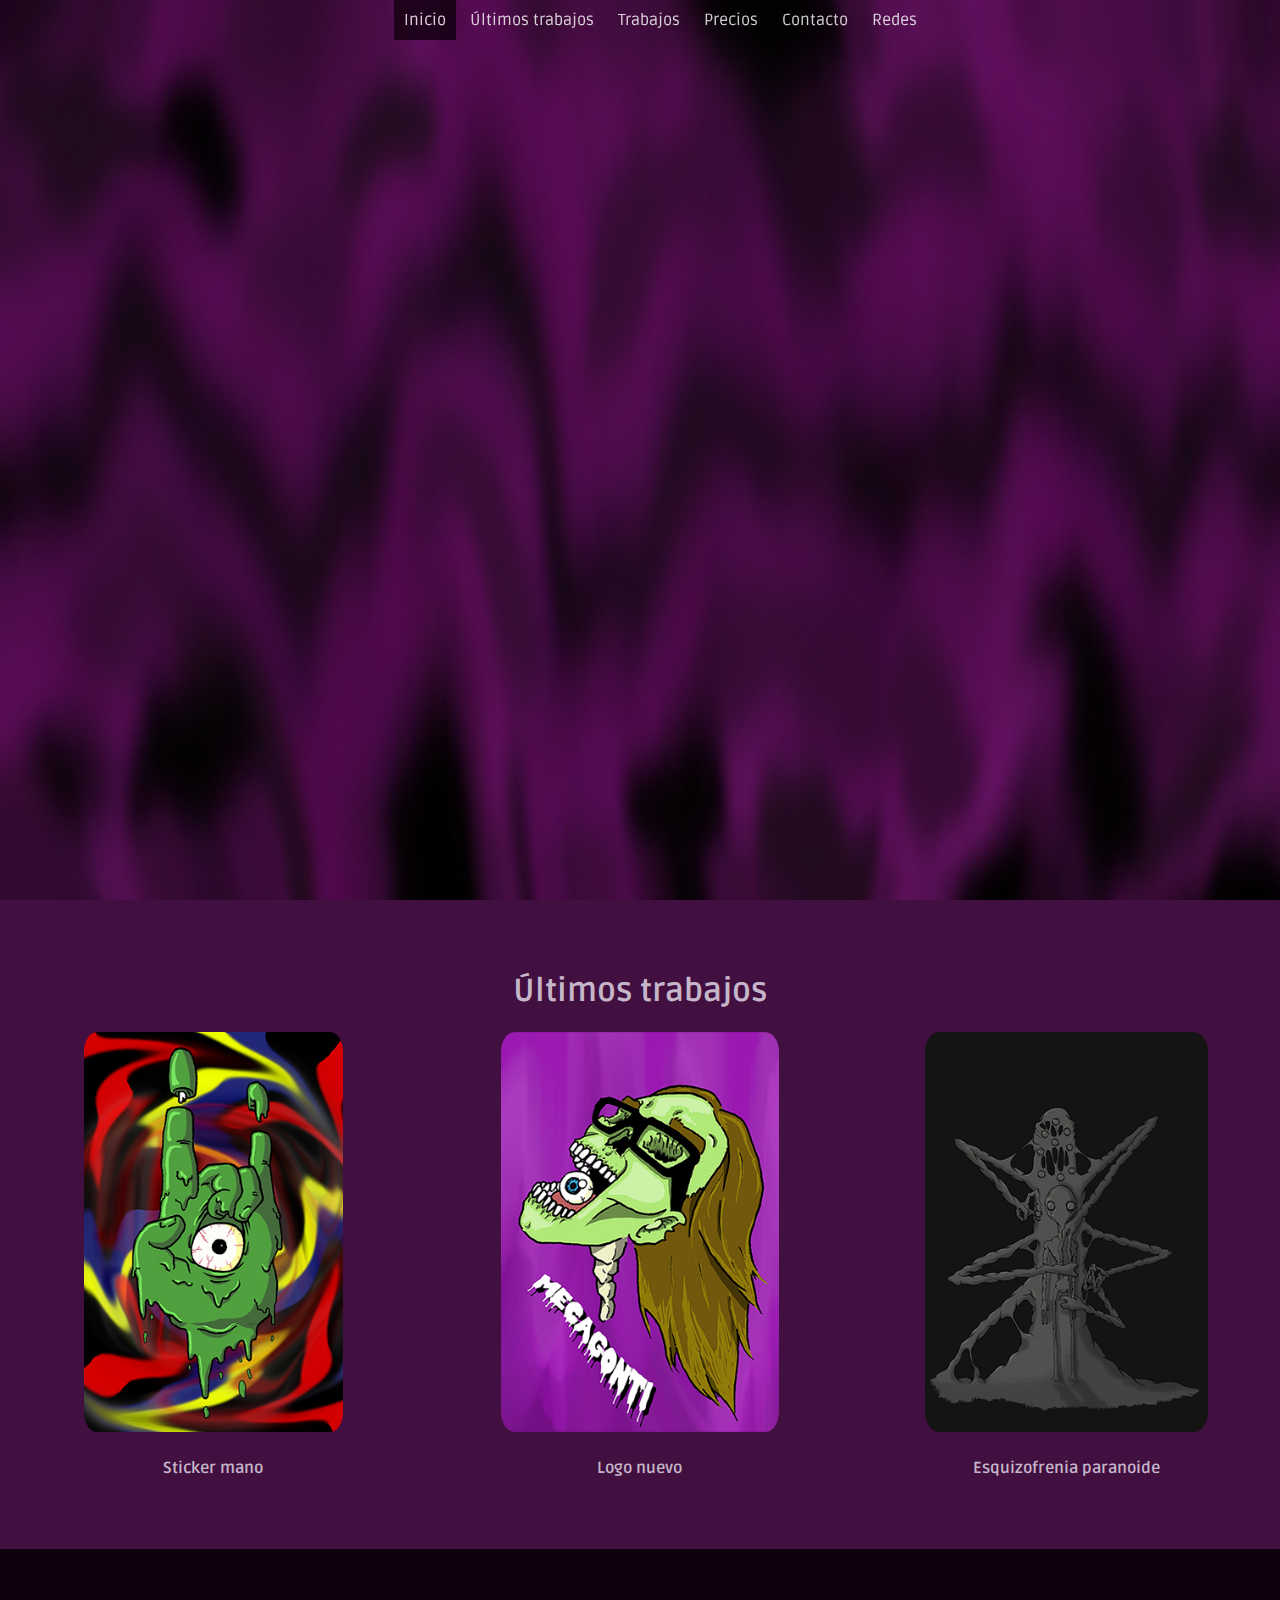
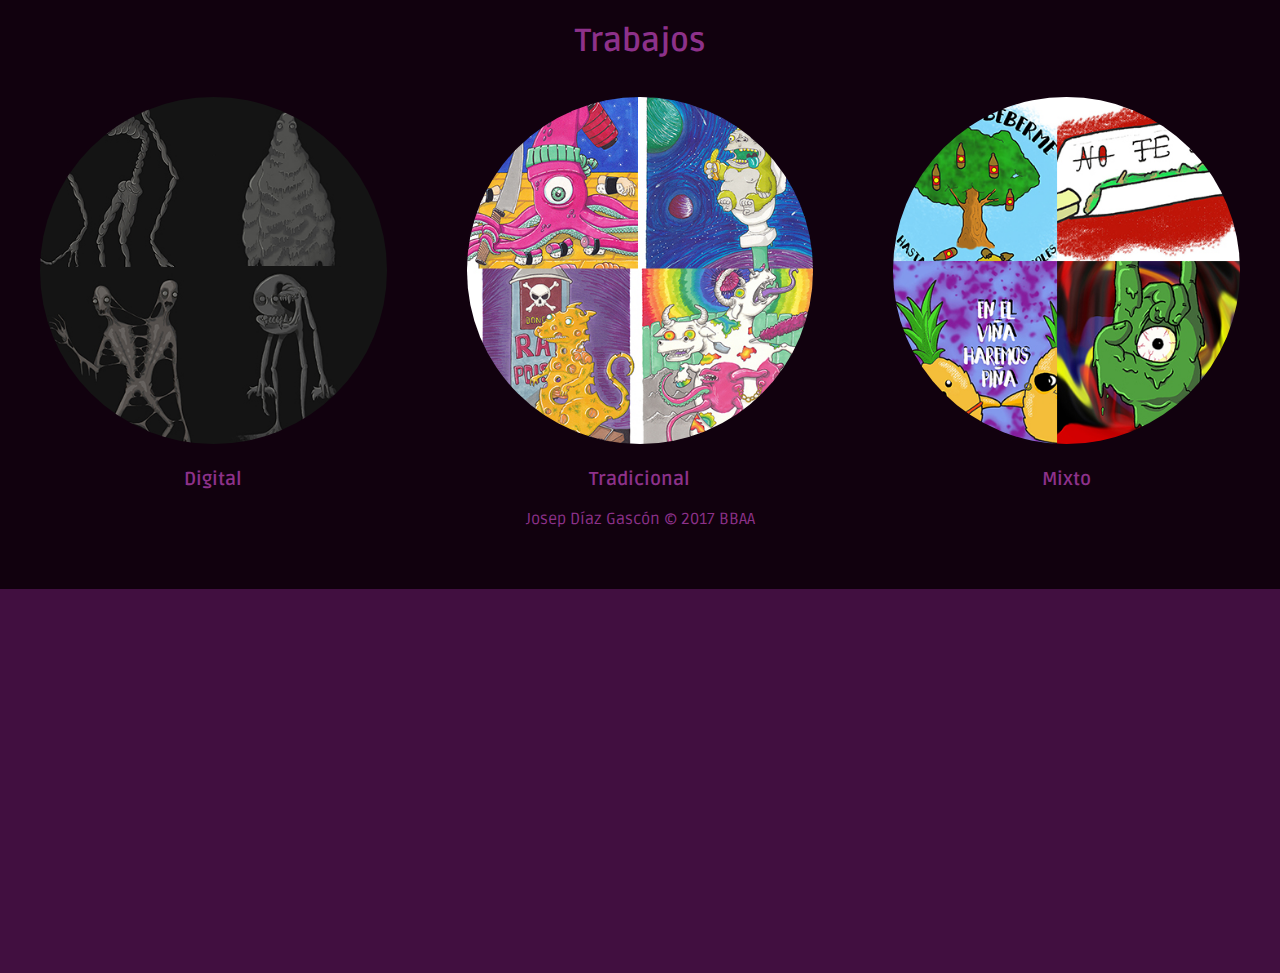
<file: index.html>
<!DOCTYPE html>
<html lang="en">
<head>
    <meta charset="UTF-8">

    <meta name="viewport" content="width=device-width, initial-scale=1.0">
    <meta http-equiv="X-UA-Compatible" content="ie=edge">
    <link rel="stylesheet" type="text/css" href="./styles/style.css">
    <link rel="stylesheet" type="text/css" href="./styles/grid.css">
    <link href="https://fonts.googleapis.com/css?family=Ruda" rel="stylesheet">
    <link href="./fonts/grime.ttf" rel="stylesheet">
    <title>Mecagonti</title>
</head>
<body>
    <header class="header">
        <h1 class="title">Mecagonti</h1>
            <img src="./imagenes/logo portada.png" alt="Foto fondo" class="logo">
        <!--<img src="./imagenes/fondo.jpg" alt="Foto fondo" class="title">-->
            <div id="fondo-animado" class="title-img"></div>
            <div id="fondo-animado" class="title-imagen"></div>
            <body style="background-color:var(--back-text-color)">
                
            </body>
    </header>

    <nav class="navegador"> 
        <ul class="navegador-lista">
            <li class="navegador-item activo">
                <a href="#">Inicio</a>
            </li>
            <li class="navegador-item">
                <a href="#ultimostrabajos">Últimos trabajos</a>
            </li>
            <li class="navegador-item">
                <a href="#trabajos">Trabajos</a>
            </li>
            <li class="navegador-item">
                <a href="precios.html">Precios</a>
            </li>
            <li class="navegador-item">
                <a href="contacto.html">Contacto</a>
            </li>
            <li class="navegador-item">
                <a href="https://twitter.com/mecagonti">Redes</a>
            </li>

        </ul>
    </nav>

    <main class="container">
        <section id="ultimostrabajos" class="ultimos-trabajos clearfix section-container">
            <h1><center>Últimos trabajos</center></h1>
            <div class="lastwork1">
                <div class="col-4">
                    <center><img src="./imagenes/mixto/mano.jpg" alt="Sticker mano con ojo" height="400"><h4>Sticker mano</h4></center>
                    
                </div>
            </div>
            <div class="lastwork2">
                <div class="col-4">
                    <center><img src="./imagenes/mixto/logo.png" alt="Logo nuevo" height="400"><h4>Logo nuevo</h4></center>
                    
                </div>
            </div>
            <div class="lastwork3">
                <div class="col-4">
                    <center><img src="./imagenes/digital/esquizofrenia paranoide.jpg" alt="Esquizofrenia paranoide" height="400"><h4>Esquizofrenia paranoide</h4></center>  
                    
                </div>
            </div>
                
        </section>
     </main>   
        <section id="trabajos" class="work section-reverse section-container">
            <h1><center>Trabajos</center></h1>
            <div class="row-container"></div>
                <div class="digital">
                    <div class="col-4">
                        <article> 

                            <figure>
                                <center><a href="Digital.html"><img src="./imagenes/digital.jpg" alt="Digital"></a></center>
                                <h3><center>Digital</center></h3>
                            
                            
                                <!--digital-->
                            <figcaption>
                        </article> 
                    </div>
            
                <div class="tradicional">
                    <div class="col-4">
                        <article>
                            <figure>
                                <center><a href="Tradicional.html"><img src="./imagenes/tradicional/tradicional.jpg" alt="Tradicional"></a></center>
                                <h3><center>Tradicional</center></h3>
                                <!--tradicional-->
                            
                            </figure>
                        </article>
                    </div>
            
                <div class="mixto">
                    <div class="col-4">
                        <article>
                            <figure>
                                <center><a href="Mixto.html"><img src="./imagenes/mixto.jpg" alt="Mixto"></a></center>
                                <h3><center>Mixto</center></h3>
                            <!--mixto-->
                            
                            </figure>
                        </article>
                    </div>
                </div>
            </div>
            
        </div>
        

        

    

    <footer class="footer">
            <center>Josep Díaz Gascón &copy; 2017 BBAA</center>
    </footer>
</body>
</html>
</file>
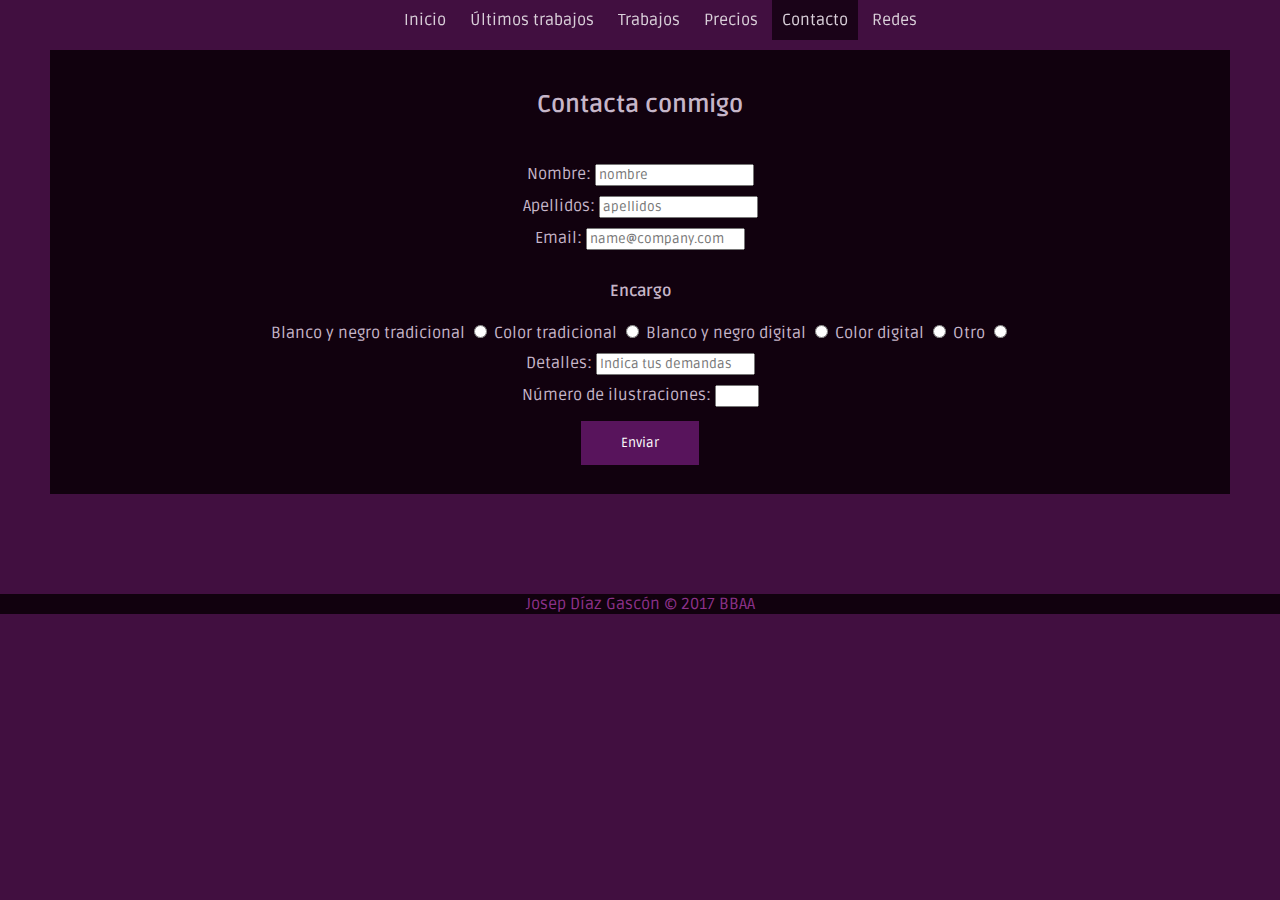
<file: contacto.html>
<!DOCTYPE html>
<html lang="en">
<head>
    <meta charset="UTF-8">
    <meta name="viewport" content="width=device-width, initial-scale=1.0">
    <meta http-equiv="X-UA-Compatible" content="ie=edge">
    <link rel="stylesheet" type="text/css" href="./styles/style.css">
    <link rel="stylesheet" type="text/css" href="./styles/grid.css">
    <link href="https://fonts.googleapis.com/css?family=Ruda" rel="stylesheet">
    <title>Contacto</title>
    
    </script>
</head>
<body>
        <body style="background-color:var(--back-text-color)">
                
            </body>
    <nav class="navegador"> 
            <ul class="navegador-lista">
                <li class="navegador-item">
                    <a href="index.html">Inicio</a>
                </li>
                <li class="navegador-item">
                     <a href="index.html#ultimostrabajos">Últimos trabajos</a>
                </li>
                <li class="navegador-item">
                    <a href="index.html#trabajos">Trabajos</a>
                </li>
                <li class="navegador-item">
                    <a href="precios.html">Precios</a>
                </li>
                <li class="navegador-item activo">
                    <a href="contacto.html">Contacto</a>
                </li>
                <li class="navegador-item">
                    <a href="https://twitter.com/mecagonti">Redes</a>
                </li>
        
            </ul>
    </nav>

    <main>
        <section class="contact ">
            <center><h2>Contacta conmigo</h2></center>
            <div class="row">

    
                    <div class="form"></div>
                        <form name="contacto" method="get">
                            <div class="form-row">
                                <label for="nombre">Nombre:</label>
                                <input type="text" id="nombre" name="nombre" placeholder="nombre" required>

                                
                            </div>
                            <div class="form-row">
                            <label for="apellidos">Apellidos:</label>
                                <input type="apellidos" id="apellidos" name="apellidos" placeholder="apellidos" required>
                            </div>
                            <div class="form-row">
                                    <label for="email">Email:</label>
                                    <input type="email" id="email" name="email" placeholder="name@company.com" pattern="[a-z0-9._%+-]+@[a-z0-9.-]+\.[a-z]{2,4}$" required>
                                </div>
                            
                            <div class="form-row">
                                <h4>Encargo</h4>
                                <label for="tipo_dibujo_1">Blanco y negro tradicional</label>
                                <input type="radio" id="tipo_dibujo_1" name="tipo-dibujo" value="Blanco y negro tradicional" required>

                                <label for="tipo_dibujo_2">Color tradicional</label>
                                <input type="radio" id="tipo_dibujo_2" name="tipo-dibujo" value="Color tradicional" required>

                                <label for="tipo_dibujo_3">Blanco y negro digital</label>
                                <input type="radio" id="tipo_dibujo_3" name="tipo-dibujo" value="Blanco y negro digital" required>

                                <label for="tipo_dibujo_4">Color digital</label>
                                <input type="radio" id="tipo_dibujo_4" name="tipo-dibujo" value="Color digital" required>

                                <label for="tipo_dibujo_5">Otro</label>
                                <input type="radio" id="tipo_dibujo_5" name="tipo-dibujo" value="Otro" required>



                            </div>
                            <div class="form-row">
                                    <label for="detalles">Detalles:</label>
                                    <input type="detalles" id="detalles" name="detalles" placeholder="Indica tus demandas" pattern="[a-z0-9._%+-]+@[a-z0-9.-]+\.[a-z]{2,4}$">
                            </div>
                            <div class="form-row">
                                <label for="obras">Número de ilustraciones:</label>
                                <input type="number" id="obras" name="obras" min="1" max="50" required>
                            </div>
                            <div class="form-row">
                                <button type="submit" id="enviar">Enviar</button>
                            </div>
                        
                        </form>
                    </section>
                    </div>
                </div>
            
    </main>


    <footer class="footer">
            <center>Josep Díaz Gascón &copy; 2017 BBAA</center>
    </footer>

    


        
</body>

</html>
</file>
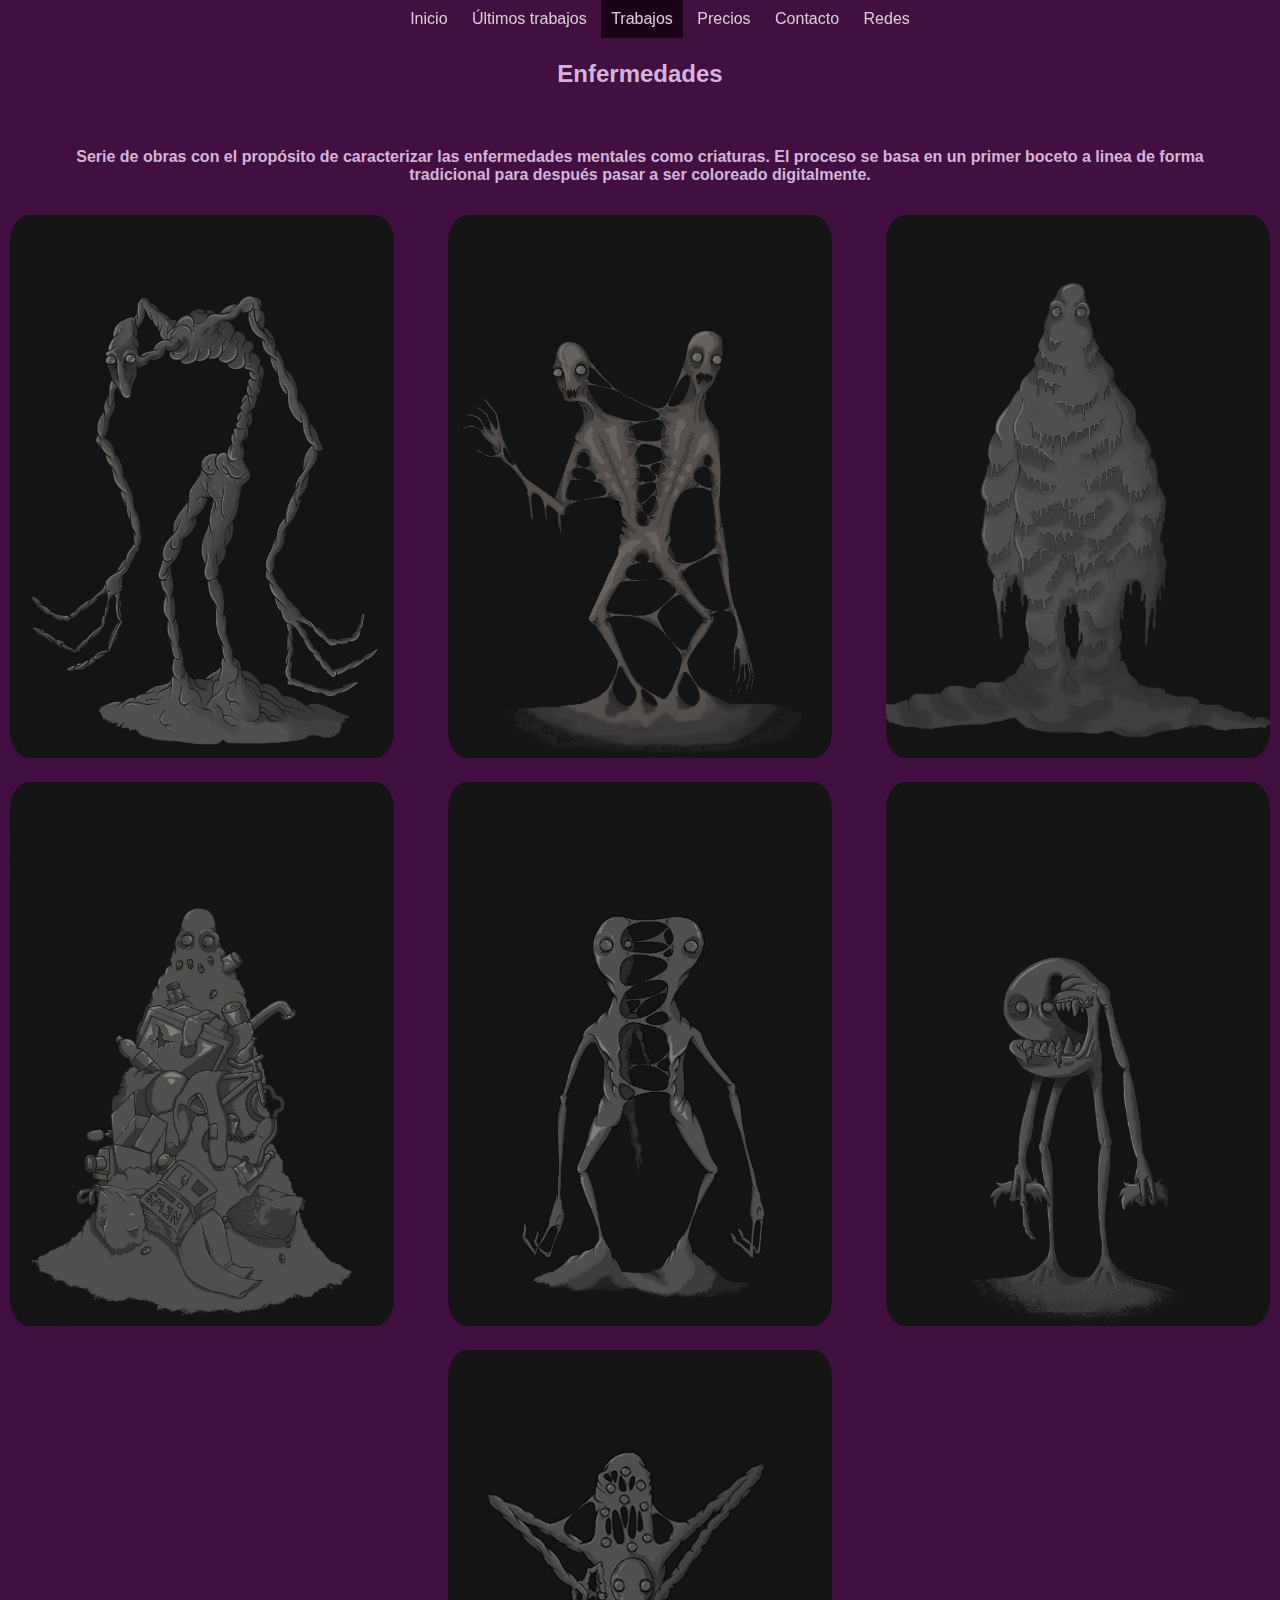
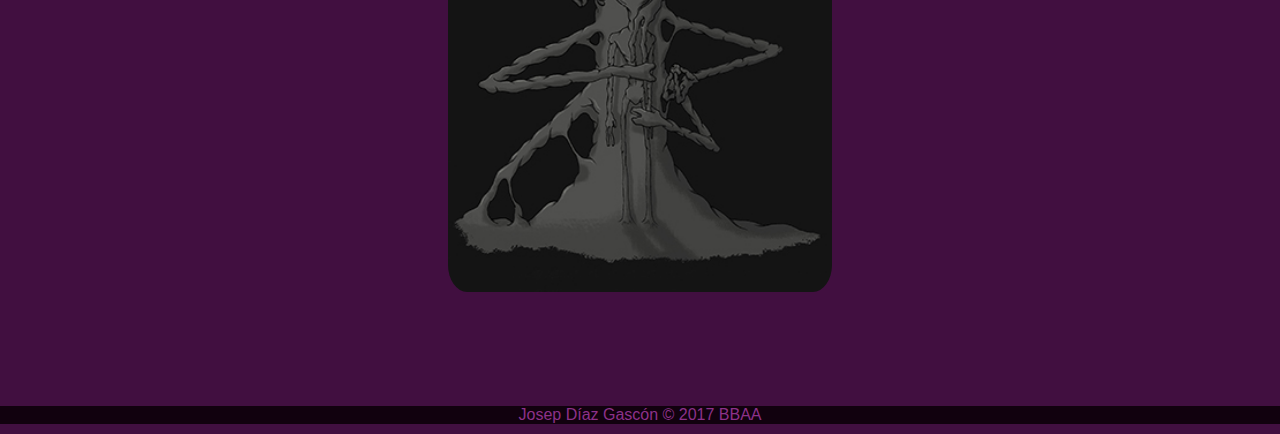
<file: digital.html>
<!DOCTYPE html>
<html lang="en">
<head>
    <meta charset="UTF-8">
    <meta name="viewport" content="width=device-width, initial-scale=1.0">
    <meta http-equiv="X-UA-Compatible" content="ie=edge">
    <link rel="stylesheet" type="text/css" href="./styles/style.css">
    

    <title>Digital</title>
</head>
<body>
        <body style="background-color: var(--back-text-color)">
                
            </body>
    <nav class="navegador"> 
        <ul class="navegador-lista">
            <li class="navegador-item">
                <a href="index.html">Inicio</a>
            </li>
            <li class="navegador-item">
                <a href="index.html#ultimostrabajos">Últimos trabajos</a>
            </li>
            <li class="navegador-item activo">
                <a href="index.html#trabajos">Trabajos</a>
            </li>
            <li class="navegador-item">
                <a href="precios.html">Precios</a>
            </li>
            <li class="navegador-item">
                <a href="contacto.html">Contacto</a>
            </li>
            <li class="navegador-item">
                <a href="https://twitter.com/mecagonti">Redes</a>
            </li>

        </ul>
    </nav>


    <main class="container">
        <div class="titulo"><center><h2>Enfermedades</h2></center></div>
        <div class="titulo"><center><h4>Serie de obras con el propósito de caracterizar las enfermedades mentales como criaturas.
            El proceso se basa en un primer boceto a linea de forma tradicional para después pasar a ser coloreado digitalmente.</h4></center></div>
        <div class="digitalfotos">
        <div class="row-container">
            <div class="anor">
                <div class="col-4">
                    <center><img src="./imagenes/digital/anorexia.jpg" width="30%" alt="Anorexia."></center>
                </div>
            </div>
            <div class="depre">
                <div class="col-4">
                    <center><img src="./imagenes/digital/depresion.jpg" width="30%" alt="Depresión."></center>
                </div>
            </div>
            <div class="bipo">
                <div class="col-4">
                    <center><img src="./imagenes/digital/Bipolaridad.jpg" width="30%" alt="Transtorno bipolar."></center>
                </div>
            </div>
            <div class="trico">
                <div class="col-4">
                    <center><img src="./imagenes/digital/tricotilomania.jpg" width="30%" alt="Tricotilomanía."></center>
                </div>
            </div>
            <div class="dio">
                <div class="col-4">
                    <center><img src="./imagenes/digital/diogenes.jpg" width="30%" alt="Síndrome de Diógenes."></center>
                </div>
            </div>
            <div class="sin">
                <div class="col-4">
                    <center><img src="./imagenes/digital/sindrome de cotard.jpg" width="30%" alt="Síndrome de Cotard."></center>
                </div>
            </div>

            <div class="esq">
                <div class="col-4">
                    <center><img src="./imagenes/digital/esquizofrenia paranoide.jpg" width="30%" alt="Esquizofrenia paranoide."></center>
                </div>    
            </div>

            </div>
         </div>   
    
        </main> 
        <footer class="footer">
                <center>Josep Díaz Gascón &copy; 2017 BBAA</center>
        </footer>
</body>
</html>
</file>
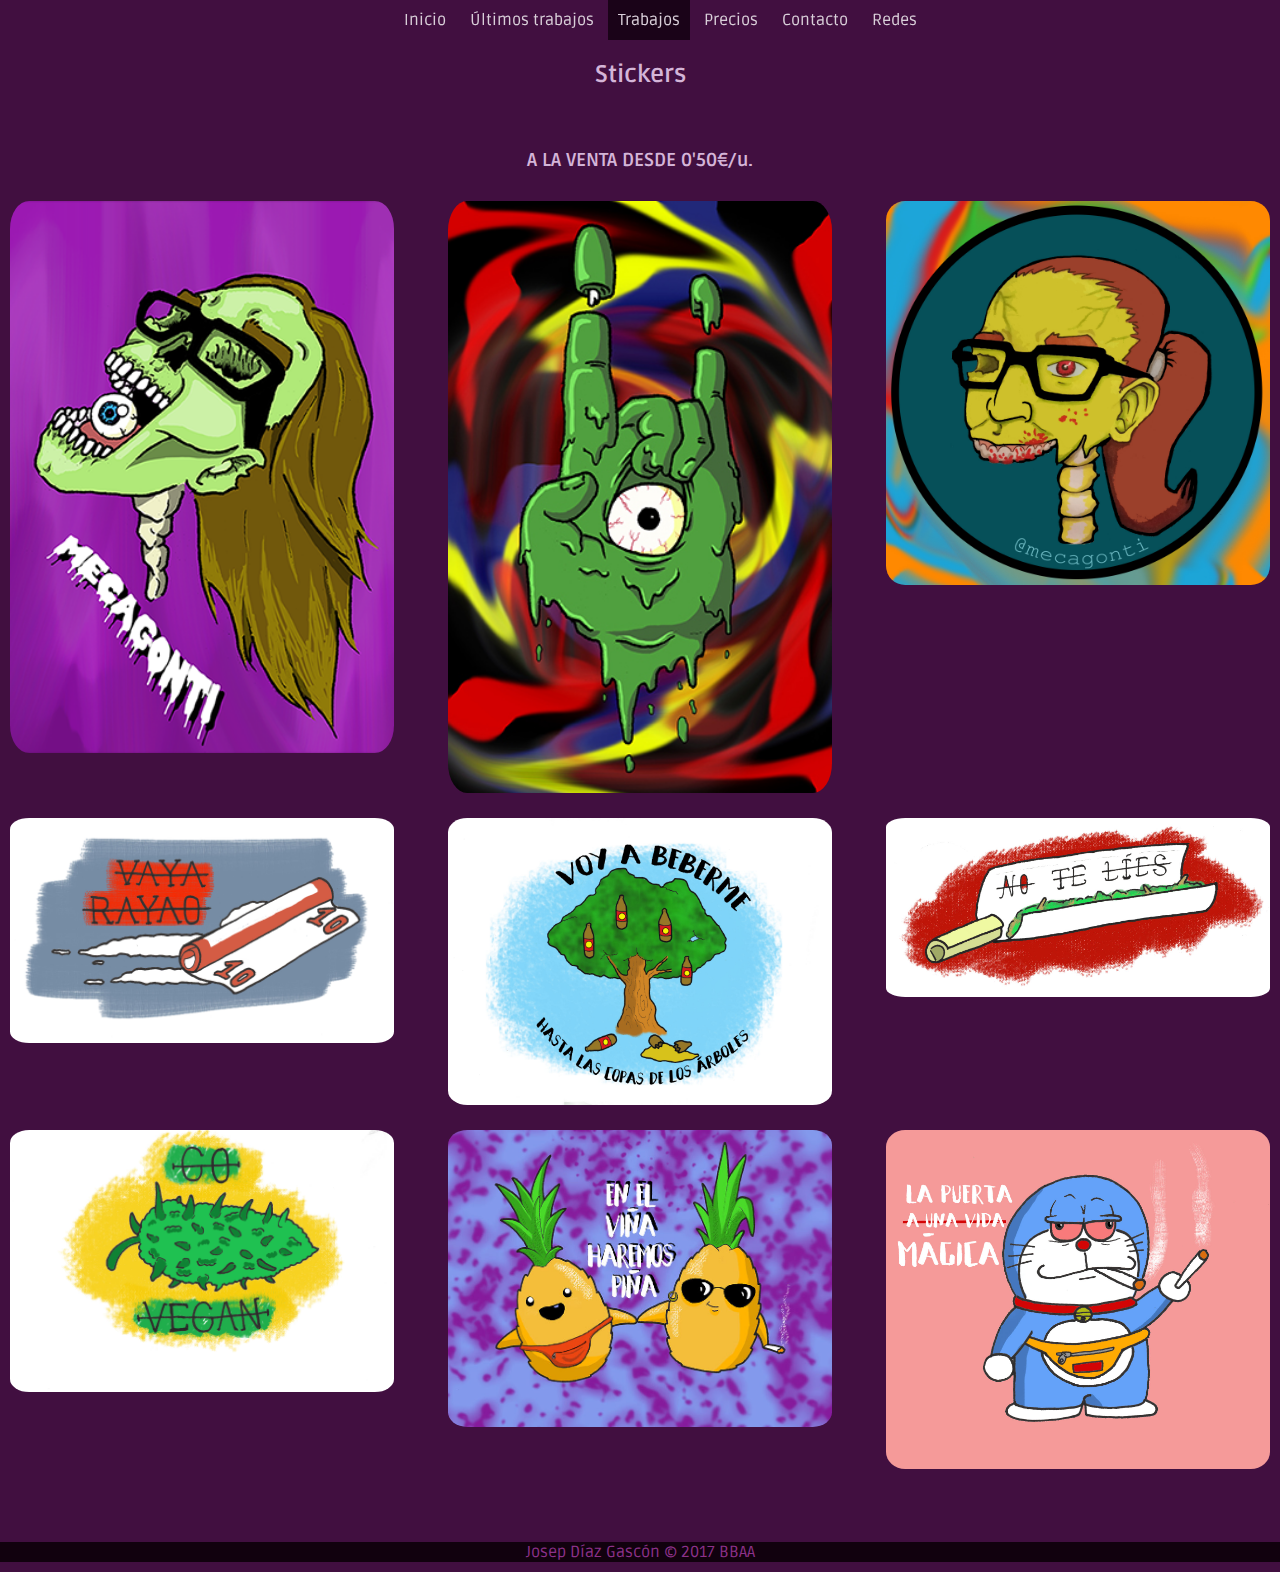
<file: mixto.html>
<!DOCTYPE html>
<html lang="en">
<head>
    <meta charset="UTF-8">
    <meta name="viewport" content="width=device-width, initial-scale=1.0">
    <meta http-equiv="X-UA-Compatible" content="ie=edge">
    <title>Mixto</title>
    <link rel="stylesheet" type="text/css" href="./styles/style.css">
    <link href="https://fonts.googleapis.com/css?family=Ruda" rel="stylesheet">
    <body style="background-color:var(--back-text-color)">
        
    </body>
</head>
<body>
    <nav class="navegador"> 
        <ul class="navegador-lista">
            <li class="navegador-item">
                <a href="index.html">Inicio</a>
            </li>
            <li class="navegador-item">
                <a href="index.html#ultimostrabajos">Últimos trabajos</a>
            </li>
            <li class="navegador-item activo">
                <a href="index.html#trabajos">Trabajos</a>
            </li>
            <li class="navegador-item">
                <a href="precios.html">Precios</a>
            </li>
            <li class="navegador-item">
                <a href="contacto.html">Contacto</a>
            </li>
            <li class="navegador-item">
                <a href="https://twitter.com/mecagonti">Redes</a>
            </li>

        </ul>
    </nav>

    <main class="container">
            <div class="titulo"><center><h2>Stickers</h2></center></div>
           
            <div class="titulo"><center><h3>A LA VENTA DESDE 0'50€/u.</h3></center></div>
            <div class="digitalfotos">
            <div class="row-container">
                <div class="anor">
                    <div class="col-4">
                        <center><img src="./imagenes/mixto/logo.png" width="30%" alt="Anorexia."></center>
                    </div>
                </div>
                <div class="depre">
                    <div class="col-4">
                        <center><img src="./imagenes/mixto/logo2.jpg" width="30%" alt="Depresión."></center>
                    </div>
                </div>
                <div class="bipo">
                    <div class="col-4">
                        <center><img src="./imagenes/mixto/mano.jpg" width="30%" alt="Transtorno bipolar."></center>
                    </div>
                </div>
                <div class="trico">
                    <div class="col-4">
                        <center><img src="./imagenes/mixto/NOTELIES.jpg" width="30%" alt="Tricotilomanía."></center>
                    </div>
                </div>
                <div class="dio">
                    <div class="col-4">
                        <center><img src="./imagenes/mixto/vaya rayao.jpg" width="30%" alt="Síndrome de Diógenes."></center>
                    </div>
                </div>
                <div class="sin">
                    <div class="col-4">
                        <center><img src="./imagenes/mixto/VOY A BEBERME.jpg" width="30%" alt="Síndrome de Cotard."></center>
                    </div>
                </div>
    
                <div class="veg">
                    <div class="col-4">
                        <center><img src="./imagenes/mixto/GOVEGAN.jpg" width="30%" alt="Esquizofrenia paranoide."></center>
                    </div>    
                </div>
    
                <div class="dora">
                    <div class="col-4">
                        <center><img src="./imagenes/mixto/DORAEMON.jpg" width="30%" alt="Esquizofrenia paranoide."></center>
                    </div>    
                </div>

                <div class="viva">
                        <div class="col-4">
                            <center><img src="./imagenes/mixto/VIÑApiña.jpg" width="30%" alt="Esquizofrenia paranoide."></center>
                        </div>    
                    </div>
            </div>
        </div>   
        
    </main> 
    <footer class="footer">
            <center>Josep Díaz Gascón &copy; 2017 BBAA</center>
    </footer>
</body>
</html>
</file>
<file: styles/style.css>
* {
    font-family: 'Ruda', sans-serif;
    box-sizing: border-box;
}

@font-face {
    font-family: grime;
    src: url(../fonts/grime.ttf);
}

body{
    margin: 0;
    padding: 0;
    --main-text-color: #8d318a;
    --secondary-text-color: #11010e;
    --back-text-color: #410f40;
}

.clearfix::after {
    content: " ";
    visibility: hidden; 
    display: block;
    height: 0;
    clear: both;
}

.navegador {
    background-color: #8d318b00;
    width: 100%;
    position: fixed;
    top: 0;
    z-index: 1;
    opacity: 0.4;
    transition: all 0.5s linear;
    text-align: center;

}

.navegador:hover {
    background-color: #8d318b00;
    width: 100%;
    position: fixed;
    top: 0;
    z-index: 1;
    opacity: 0.8;

}

.navegador > .navegador-lista {
    list-style-type: none;
    margin: 0px;
    float: top;
    font-size: 0px;
    text-align: center;

}

.navegador > .navegador-lista > .navegador-item {
    display: inline;
    font-size: 16px;

    

}

.navegador > .navegador-lista > .navegador-item a {
    padding: 10px;
    text-decoration: none;
    color: white;
    display: inline-block;
    transition: all 0.4s linear;

}

.navegador > .navegador-lista > .navegador-item.activo a {
    color: white;
    background-color: var(--secondary-text-color);
    
}

.navegador > .navegador-lista > .navegador-item a:hover {
    color: white;
    background-color: var(--secondary-text-color);
    
}

.header > .title-img {
    background-size:100% 100%;
    background-repeat: no-repeat;
    background-position: center center;
    background-image: url(../imagenes/fondo.jpg);
    height: 100vh;
    transition: background-size 6s;
    position: relative;
    z-index: 1;
    

}




.header > .title-img:hover {
    background-size: 300% 300%;
    position: relative;
    opacity: 1;

}

.header > .title-img:hover {
    background-size: 300% 300%;
    position: relative;
    

}

.header > .title {
    position: absolute;
    top: 45%;
    width: 100%;
    text-align: center;
    font-size: 130px;
    color: white;
    font-family: grime;
    animation: titleAnimation 2s forwards;
    animation-delay: 0s;
    visibility: hidden;
    z-index: 2;
}

.header > .logo {
    position: absolute;
    top: 20%;
    left: 50%;
    margin-left: -105px;
    width: 25vh;
    opacity: 0;
    animation: logoAnimation 3s forwards;
    animation-delay: 1s;
    z-index: 2;

    text-align: center center;
}

.titulo {
    margin-top: 60px;
    margin-left: 5vw;
    margin-right: 5vw;
    color: #d4b5d8;
}



.section-container {
    padding-top: 50px;
    padding-bottom: 50px;
    color: var(--secondary-text-color);
    margin-left: calc(50% - 50vw);
    margin-right: calc(50% - 50vw);
    margin-top: 0vw;
}

.work {
    background-color: var(--secondary-text-color);
    color: var(--main-text-color);
    margin-bottom: 30vw;
    
}

.ultimos-trabajos > .lastwork1 img{
    max-height: 500px;
    max-width: 100%;
    border-radius: 5%;
}

.ultimos-trabajos > .lastwork2 img{
    max-height: 500px;
    max-width: 100%;
    border-radius: 5%;
}

.ultimos-trabajos > .lastwork3 img{
    max-height: 500px;
    max-width: 100%;
    border-radius: 5%;
}

.ultimos-trabajos {
    color: #c6b6c9;
}
.bio {
    margin-top: 30px;
    padding-right: 50px; 
    
}



.work > .digital img {
    max-height: 500px;
    max-width: 100%;
    border-radius: 50%;


}

.work > .tradicional img {
    max-height: 500px;
    max-width: 100%;
    border-radius: 50%;

}

.work > .mixto img {
    max-height: 500px;
    max-width: 100%;
    border-radius: 50%;

}

.footer {
    margin: 0px;
    margin-top: 100px;
    margin-bottom: 10px;
    align-items: center;
    background-color: var(--secondary-text-color);
    color: var(--main-text-color);
    float: center;
    
}

/*.footer {
    
    height: 50px;
    display: flex;
    align-items: center;
}*/

.contact {
    background-color: var(--secondary-text-color);
    color: var(--main-text-color);
    margin-top: 50px;
    margin-left: 0px;
    margin-right: 0px;

}
.contact {
    color: #c6b6c9;
    margin-top: 50px;
    margin-top: 50px;
    margin-left: 50px;
    margin-right: 50px;
    float: top;
    text-align: center;
    padding: 20px;

}

.form {
    padding: 10px;
}


.form .form-row {
    padding: 10px;
}

.form-row {
    padding: 5px;
}

#googleMap {

}


.precios {
    background-color: var(--back-text-color);
    color: #c6b6c9;
}

.anor img{
    border-radius: 5%;
    max-width: 100%;
    float: left;
    margin: 10px;
}

.depre img{
    border-radius: 5%;
    max-width: 100%;
    float: right;
    margin: 10px;
}

.bipo img{
    border-radius: 5%;
    max-width: 100%;
    margin: 10px;
    float: center;
}

.trico img{
    border-radius: 5%;
    max-width: 100%;
    margin: 10px;
    float: right;
}

.dio img{
    border-radius: 5%;
    max-width: 100%;
    margin: 10px;
    float: left;
}


.sin img{
    border-radius: 5%;
    max-width: 100%;
    margin: 10px;
    float: center;
}



.dora img{
    border-radius: 5%;
    max-width: 100%;
    margin: 10px;
    float: right;
}
.esq img{
    border-radius: 5%;
    max-width: 100%;
    margin: 10px;
    float: center;
}

.veg img{
    border-radius: 5%;
    max-width: 100%;
    margin: 10px;
    float: left;
}
.viva img{
    border-radius: 5%;
    max-width: 100%;
    margin: 10px;
    float: center;
}

button[disabled] {
    opacity: 0.5;
    
}

input [type=button], input[type=submit], button {
    background-color: rgb(88, 20, 92);
    border: none;
    color: white;
    padding: 14px 40px;
    text-decoration: none;
    margin: 4px 4px;
    border-radius: 0;
    cursor: pointer;
}

table {
    width: 100%;
    border-collapse: collapse;

}

thead > tr {
    background-color: rgb(43, 7, 40);
}

th {
    height: 50px;
}

th, td {
    padding: 8px;
    border-bottom: 1px solid rgb(43, 7, 40);
}

tbody > tr:hover {
    background-color: #421b38
}









@keyframes titleAnimation {
    0% {
        font-size: 200px;
    }
    50% {
        font-size: 180px;
    }
    100% {
        font-size: 100px;
        visibility: visible;
    }
}

@keyframes logoAnimation {
    0% {
        opacity: 0;
    }
    50% {
        opacity: 0.5;
    }
    100% {
        opacity: 1.0;
    }
}
</file>
<file: styles/grid.css>
.container {
    width: 100%;
    max-width: 1200px;
    margin: 0 auto;

}

.row:before,
.row:after {
    content: "";
    display: table;
    clear: both;
}

.col-1 {
    width:  calc(calc(100% / 12) * 1);
    float: left;

}

.col-2 {
    width:  calc(calc(100% / 12) * 2);
    float: left;    
    }

.col-3 {
    width:  calc(calc(100% / 12) * 3);    
    float: left;        
    }

.col-4 {
    width:  calc(calc(100% / 12) * 4);        
    float: left;            
    }

.col-5 {
    width:  calc(calc(100% / 12) * 5);   
    float: left;    
    }
        
.col-6 {
    width:  calc(calc(100% / 12) * 6);       
    float: left;            
    }
        
.col-7 {
    width:  calc(calc(100% / 12) * 7);            
    float: left;                
    }
        
.col-8 {
    width:  calc(calc(100% / 12) * 8);                
    float: left;                    
    }

.col-9 {
    width:  calc(calc(100% / 12) * 9);    
    float: left;    
    }
        
.col-10 {
    width:  calc(calc(100% / 12) * 10);        
    float: left;            
    }
        
.col-11 {
    width:  calc(calc(100% / 12) * 11);            
    float: left;                
    }
        
.col-12 {
    width:  calc(calc(100% / 12) * 12);                
    float: left;                    
    }
</file>
